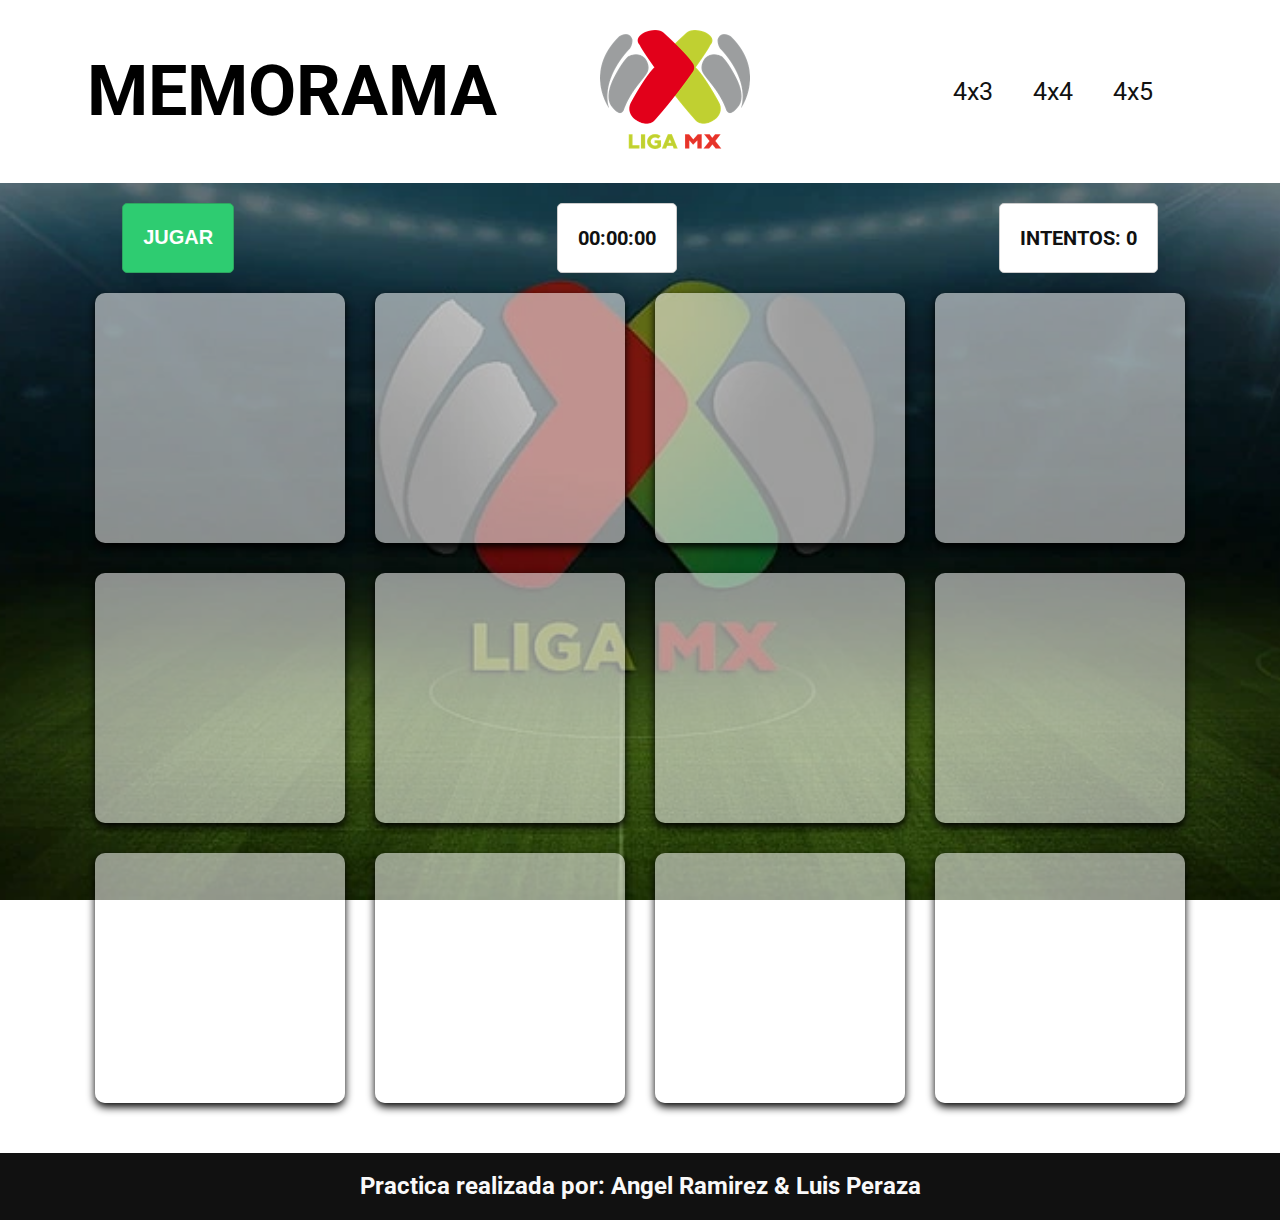
<file: index.html>
<!DOCTYPE html>
<html lang="en">
  <head>
    <meta charset="UTF-8" />
    <meta name="viewport" content="width=device-width, initial-scale=1.0" />
    <link rel="stylesheet" href="css/styles.css" />

    <link rel="preconnect" href="https://fonts.googleapis.com" />
    <link rel="preconnect" href="https://fonts.gstatic.com" crossorigin />
    <link
      href="https://fonts.googleapis.com/css2?family=Roboto:wght@500&display=swap"
      rel="stylesheet"
    />
    <link rel="icon" href="css/img/liga-mx-logo.png" type="image/x-icon" />

    <title>Memorama</title>
  </head>

  <body>
    <header class="header">
      <h1 class="header__texto">Memorama</h1>
      <div class="logo">
        <img class="header__img" src="css/img/liga-mx-logo.png" alt="" />
      </div>
      <nav class="header__nav">
        <a href="index.html">4x3</a>
        <a href="4x4.html">4x4</a>
        <a href="4x5.html">4x5</a>
      </nav>
    </header>
    <main>
      <div class="opciones">
        <button class="jugar">Jugar</button>

        <div class="tiempo">
          <p id="temporizador">00:00:00</p>
        </div>
        <div class="intentos">
          <p id="numIntentos">Intentos: 0</p>
        </div>
        
      </div>
      <div id="mensajeVictoria" class="mensaje-victoria">¡Felicidades! Has ganado</div>

      <div class="memorama bloqueo">
        <div class="carta">
          <img src="css/img/america.png" alt="Carta" />
        </div>
        <div class="carta">
          <img src="css/img/america.png" alt="Carta" />
        </div>
        <div class="carta">
          <img src="css/img/atlas.png" alt="Carta" />
        </div>
        <div class="carta">
          <img src="css/img/atlas.png" alt="Carta" />
        </div>
        <div class="carta">
          <img src="css/img/queretaro.png" alt="Carta" />
        </div>
        <div class="carta">
          <img src="css/img/queretaro.png" alt="Carta" />
        </div>
        <div class="carta">
          <img src="css/img/chivas.png" alt="Carta" />
        </div>
        <div class="carta">
          <img src="css/img/chivas.png" alt="Carta" />
        </div>
        <div class="carta">
          <img src="css/img/cruzAzul.png" alt="Carta" />
        </div>
        <div class="carta">
          <img src="css/img/cruzAzul.png" alt="Carta" />
        </div>
        <div class="carta">
          <img src="css/img/mazatlan.png" alt="Carta" />
        </div>
        <div class="carta">
          <img src="css/img/mazatlan.png" alt="Carta" />
        </div>
        <!-- Añade más cartas según sea necesario -->
      </div>
    </main>
    <footer class="footer">
      <h2>Practica realizada por: Angel Ramirez & Luis Peraza</h2>
    </footer>
    <script src="js/app.js"></script>
  </body>
</html>
</file>
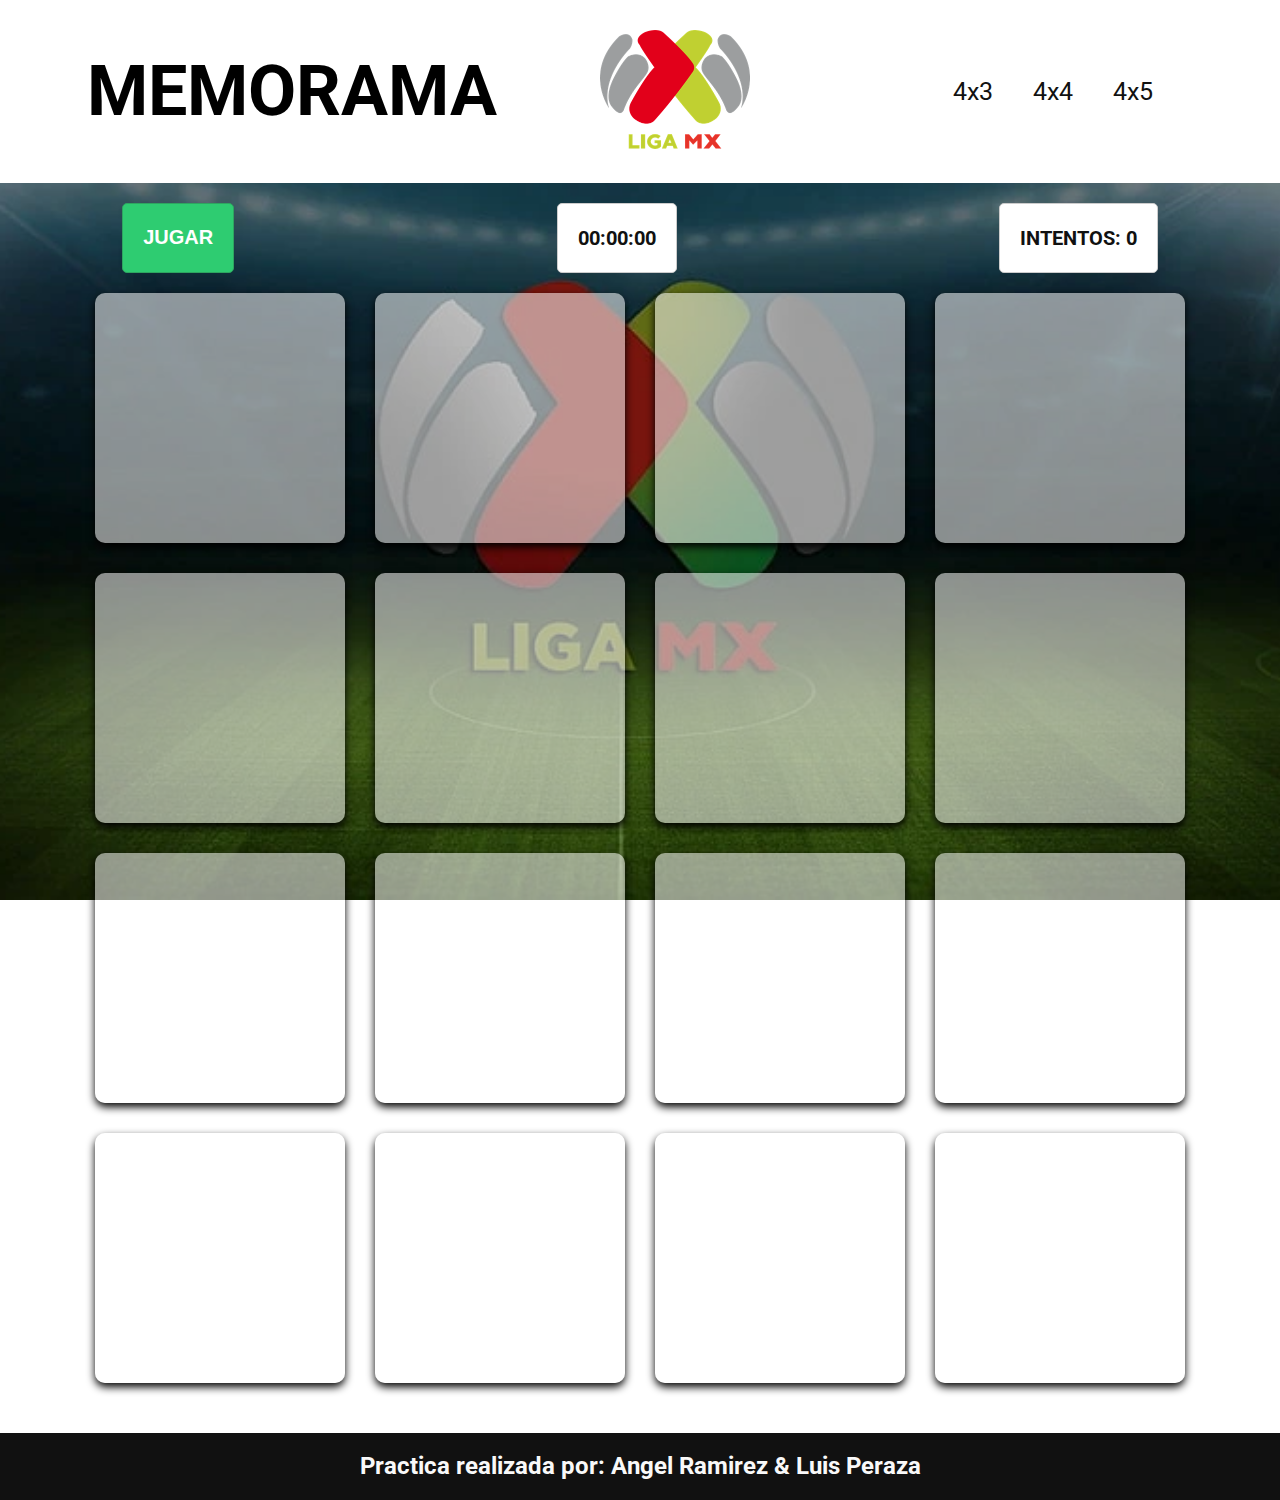
<file: 4x4.html>
<!DOCTYPE html>
<html lang="en">
  <head>
    <meta charset="UTF-8" />
    <meta name="viewport" content="width=device-width, initial-scale=1.0" />
    <link rel="stylesheet" href="css/styles.css" />

    <link rel="preconnect" href="https://fonts.googleapis.com" />
    <link rel="preconnect" href="https://fonts.gstatic.com" crossorigin />
    <link
      href="https://fonts.googleapis.com/css2?family=Roboto:wght@500&display=swap"
      rel="stylesheet"
    />
    <link rel="icon" href="css/img/liga-mx-logo.png" type="image/x-icon" />

    <title>Memorama</title>
  </head>

  <body>
    <header class="header">
      <h1 class="header__texto">Memorama</h1>
      <div class="logo">
        <img class="header__img" src="css/img/liga-mx-logo.png" alt="" />
      </div>

      <nav class="header__nav">
        <a href="index.html">4x3</a>
        <a href="4x4.html">4x4</a>
        <a href="4x5.html">4x5</a>
      </nav>
    </header>
    <main>
      <div class="opciones">
        <button class="jugar">Jugar</button>

        <div class="tiempo">
          <p id="temporizador">00:00:00</p>
        </div>
        <div class="intentos">
          <p id="numIntentos">Intentos: 0</p>
        </div>
      </div>
      <div id="mensajeVictoria" class="mensaje-victoria">¡Felicidades! Has ganado</div>
      
      <div class="memorama bloqueo">
        <div class="carta">
          <img src="css/img/america.png" alt="Carta" />
        </div>
        <div class="carta">
          <img src="css/img/america.png" alt="Carta" />
        </div>
        <div class="carta">
          <img src="css/img/atlas.png" alt="Carta" />
        </div>
        <div class="carta">
          <img src="css/img/atlas.png" alt="Carta" />
        </div>
        <div class="carta">
          <img src="css/img/queretaro.png" alt="Carta" />
        </div>
        <div class="carta">
          <img src="css/img/queretaro.png" alt="Carta" />
        </div>
        <div class="carta">
          <img src="css/img/chivas.png" alt="Carta" />
        </div>
        <div class="carta">
          <img src="css/img/chivas.png" alt="Carta" />
        </div>
        <div class="carta">
          <img src="css/img/cruzAzul.png" alt="Carta" />
        </div>
        <div class="carta">
          <img src="css/img/cruzAzul.png" alt="Carta" />
        </div>
        <div class="carta">
          <img src="css/img/mazatlan.png" alt="Carta" />
        </div>
        <div class="carta">
          <img src="css/img/mazatlan.png" alt="Carta" />
        </div>
        <div class="carta">
          <img src="css/img/puebla.png" alt="Carta" />
        </div>
        <div class="carta">
          <img src="css/img/puebla.png" alt="Carta" />
        </div>
        <div class="carta">
          <img src="css/img/pumas.png" alt="Carta" />
        </div>
        <div class="carta">
          <img src="css/img/pumas.png" alt="Carta" />
        </div>
        <!-- Añade más cartas según sea necesario -->
      </div>
    </main>
    <footer class="footer">
      <h2>Practica realizada por: Angel Ramirez & Luis Peraza</h2>
    </footer>
    <script src="js/app.js"></script>
  </body>
</html>
</file>
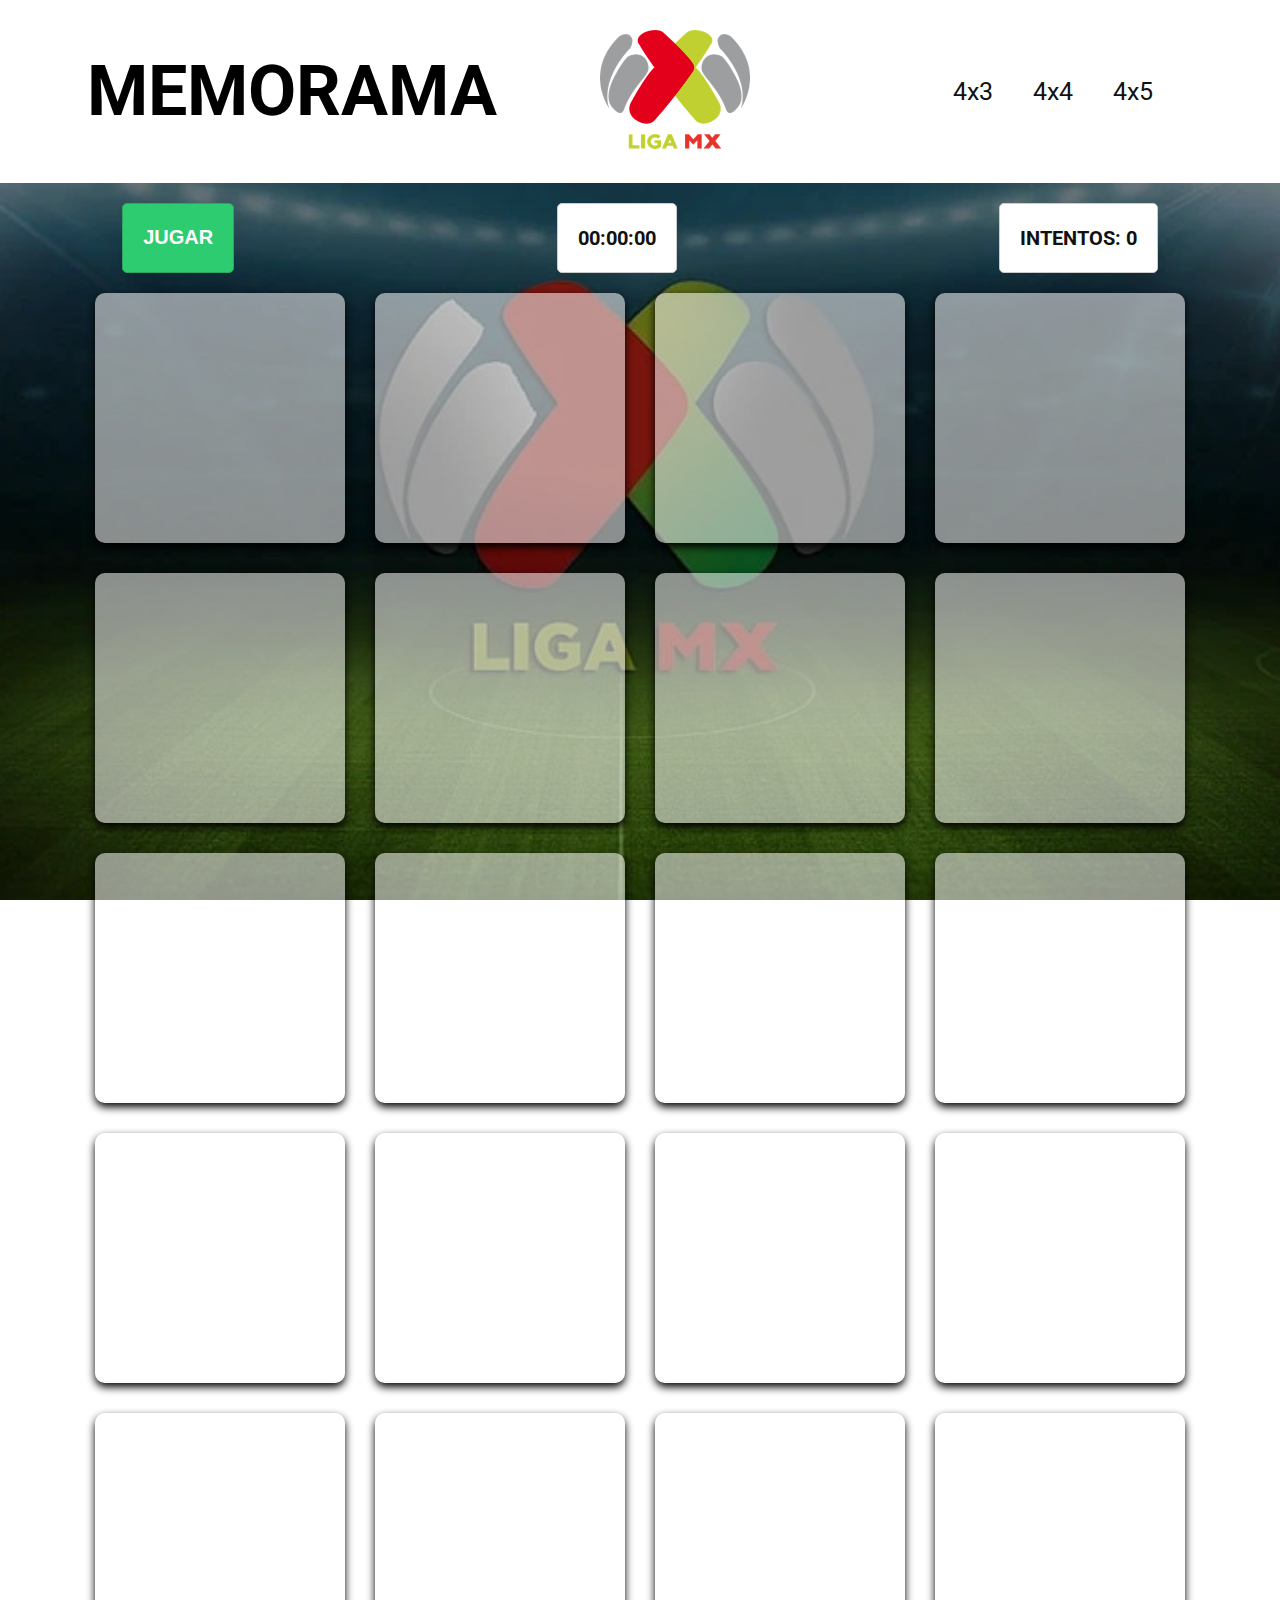
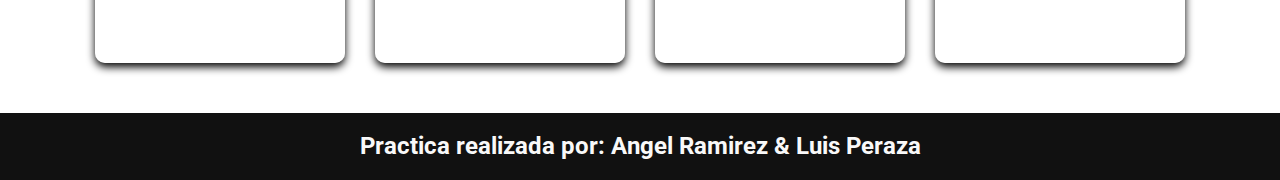
<file: 4x5.html>
<!DOCTYPE html>
<html lang="en">
  <head>
    <meta charset="UTF-8" />
    <meta name="viewport" content="width=device-width, initial-scale=1.0" />
    <link rel="stylesheet" href="css/styles.css" />

    <link rel="preconnect" href="https://fonts.googleapis.com" />
    <link rel="preconnect" href="https://fonts.gstatic.com" crossorigin />
    <link
      href="https://fonts.googleapis.com/css2?family=Roboto:wght@500&display=swap"
      rel="stylesheet"
    />
    <link rel="icon" href="css/img/liga-mx-logo.png" type="image/x-icon" />

    <title>Memorama</title>
  </head>

  <body>
    <header class="header">
      <h1 class="header__texto">Memorama</h1>
      <div class="logo">
        <img class="header__img" src="css/img/liga-mx-logo.png" alt="" />
      </div>

      <nav class="header__nav">
        <a href="index.html">4x3</a>
        <a href="4x4.html">4x4</a>
        <a href="4x5.html">4x5</a>
      </nav>
    </header>
    <main>
      <div class="opciones">
        <button class="jugar">Jugar</button>

        <div class="tiempo">
          <p id="temporizador">00:00:00</p>
        </div>
        <div class="intentos">
          <p id="numIntentos">Intentos: 0</p>
        </div>
      </div>
      <div id="mensajeVictoria" class="mensaje-victoria">¡Felicidades! Has ganado</div>

      <div class="memorama bloqueo">
        <div class="carta">
          <img src="css/img/america.png" alt="Carta" />
        </div>
        <div class="carta">
          <img src="css/img/america.png" alt="Carta" />
        </div>
        <div class="carta">
          <img src="css/img/atlas.png" alt="Carta" />
        </div>
        <div class="carta">
          <img src="css/img/atlas.png" alt="Carta" />
        </div>
        <div class="carta">
          <img src="css/img/queretaro.png" alt="Carta" />
        </div>
        <div class="carta">
          <img src="css/img/queretaro.png" alt="Carta" />
        </div>
        <div class="carta">
          <img src="css/img/chivas.png" alt="Carta" />
        </div>
        <div class="carta">
          <img src="css/img/chivas.png" alt="Carta" />
        </div>
        <div class="carta">
          <img src="css/img/cruzAzul.png" alt="Carta" />
        </div>
        <div class="carta">
          <img src="css/img/cruzAzul.png" alt="Carta" />
        </div>
        <div class="carta">
          <img src="css/img/mazatlan.png" alt="Carta" />
        </div>
        <div class="carta">
          <img src="css/img/mazatlan.png" alt="Carta" />
        </div>
        <div class="carta">
          <img src="css/img/pumas.png" alt="Carta" />
        </div>
        <div class="carta">
          <img src="css/img/pumas.png" alt="Carta" />
        </div>
        <div class="carta">
          <img src="css/img/puebla.png" alt="Carta" />
        </div>
        <div class="carta">
          <img src="css/img/puebla.png" alt="Carta" />
        </div>
        <div class="carta">
          <img src="css/img/juarez.png" alt="Carta" />
        </div>
        <div class="carta">
          <img src="css/img/juarez.png" alt="Carta" />
        </div>
        <div class="carta">
          <img src="css/img/toluca.webp" alt="Carta" />
        </div>
        <div class="carta">
          <img src="css/img/toluca.webp" alt="Carta" />
        </div>
        <!-- Añade más cartas según sea necesario -->
      </div>
    </main>
    <footer class="footer">
      <h2>Practica realizada por: Angel Ramirez & Luis Peraza</h2>
    </footer>
    <script src="js/app.js"></script>
  </body>
</html>
</file>
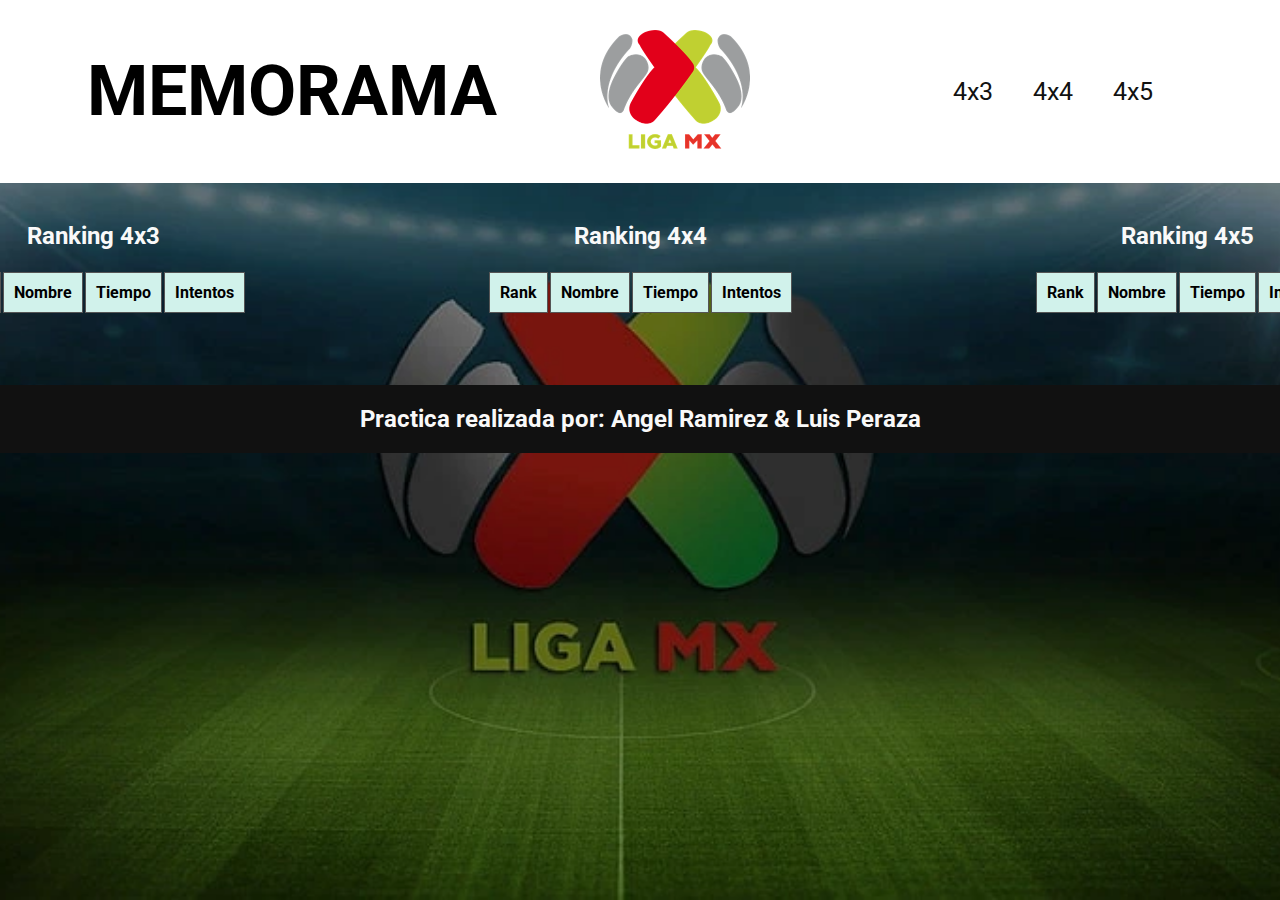
<file: rank.html>
<!DOCTYPE html>
<html lang="en">

<head>
  <meta charset="UTF-8" />
  <meta name="viewport" content="width=device-width, initial-scale=1.0" />
  <link rel="stylesheet" href="css/styles.css" />

  <link rel="preconnect" href="https://fonts.googleapis.com" />
  <link rel="preconnect" href="https://fonts.gstatic.com" crossorigin />
  <link href="https://fonts.googleapis.com/css2?family=Roboto:wght@500&display=swap" rel="stylesheet" />
  <link rel="icon" href="css/img/liga-mx-logo.png" type="image/x-icon" />

  <title>Memorama</title>
</head>

<body>
  <header class="header">
    <h1 class="header__texto">Memorama</h1>
    <div class="logo">
      <img class="header__img" src="css/img/liga-mx-logo.png" alt="" />
    </div>
    <nav class="header__nav">
      <a href="index.html">4x3</a>
      <a href="4x4.html">4x4</a>
      <a href="4x5.html">4x5</a>
    </nav>
  </header>

  <div class="columnas">
    <div class="estilosRank">
      <h2>Ranking 4x3</h2>
      <table class="tablaRank">
        <tr>
          <th>Rank</th>
          <th>Nombre</th>
          <th>Tiempo</th>
          <th>Intentos</th>
        </tr>

        <tbody id="alumnosTable"> <!--Response Json-->
        </tbody>

      </table>
    </div>

    <div class="estilosRank">
      <h2>Ranking 4x4</h2>
      <table class="tablaRank">
        <tr>
          <th>Rank</th>
          <th>Nombre</th>
          <th>Tiempo</th>
          <th>Intentos</th>
        </tr>
        <tbody id="alumnosTable2"> <!--Response Json-->
        </tbody>

      </table>
    </div>

    <div class="estilosRank">
      <h2>Ranking 4x5</h2>
      <table class="tablaRank">
        <tr>
          <th>Rank</th>
          <th>Nombre</th>
          <th>Tiempo</th>
          <th>Intentos</th>
        </tr>
        <tbody id="alumnosTable3"> <!--Response Json-->
        </tbody>
      </table>

    </div>

  </div>





  <footer class="footer">
    <h2>Practica realizada por: Angel Ramirez & Luis Peraza</h2>
  </footer>
  <script src="js/app.js"></script>
</body>

</html>
</file>
<file: css/styles.css>
html {
    font: 62.5%;
    box-sizing: border-box;
    scroll-snap-type: y mandatory;

}

*,
*:before,
*:after {
    box-sizing: inherit;
}

body {
    display: flex;
    flex-direction: column;
    justify-content: center;
    align-items: center;

    margin: 0;
    font-family: 'Roboto', sans-serif;
    background-image: url('img/wallpaper-liga-mx.webp');
    background-size: cover;
    background-position: center;
    background-attachment: fixed;
    background-repeat: no-repeat;
    position: relative;
}

.header {
    display: flex;
    flex-direction: column;
    width: 100%;
    justify-content: space-around;
    align-items: center;
    padding: 30px 50px;
    gap: 30px;
    background-color: #fff;
}

@media (min-width: 820px) {
    .header {
        flex-direction: row;
        gap: 0;
    }
}

.header__texto {
    font-size: 70px;
    margin: 0;
    text-transform: uppercase;
}

.header__img {
    width: 200px;

}

.logo {
    margin-right: 5%;
}

@media (min-width: 820px) {
    .header__img {
        width: 150px;
        margin: 0 30px;
    }
}

.header__nav {
    display: flex;
}

@media (min-width: 820px) {
    .header__nav {
        flex-direction: row;
        justify-content: space-between;
        margin: 0 20px;
    }
}

.header__nav a {
    text-decoration: none;
    color: #111;
    font-size: 25px;
    padding: 10px 20px;
    transition: all 0.3s;
}

.header__nav a:hover {
    color: #fff;
    background-color: #e74c3c;
    font-size: 30px;
    padding: 10px 20px;
    transition: all 0.3s;
}

.opciones {
    display: flex;
    max-width: 95%;
    justify-content: space-between;
    margin: 20px auto;
}

#nombre {
    background-color: #e7e7e7;
    border: 1px solid #d8d8d8;
    border-radius: 5px;
    font-size: 20px;
    font-weight: 500;
}

.jugar {
    background-color: #2ecc71;
    /* Color de fondo rojo */
    border: 1px solid #2ea560;
    /* Borde sólido de 1 píxel de ancho en color negro (#000) */
    border-radius: 5px;
    /* Borde redondeado */
    color: #fff;
    /* Color de texto blanco */
    font-size: 20px;
    text-transform: uppercase;
    font-weight: 700;
    padding: 2px 20px;
    /* Espaciado interno (10px arriba/abajo, 20px izquierda/derecha) */
    cursor: pointer;
    /* Cambia el cursor a una mano al pasar el mouse */
}



.jugar:hover {
    background-color: #43e185;
}

.reiniciar {
    background-color: #e74c3c;
    border: 1px solid #8d2e23;
}

.reiniciar:hover {
    background-color: #e96658;
}

.tiempo {
    background-color: #fff;
    /* Color de fondo rojo */
    border: 1px solid #ccc;
    /* Borde sólido de 1 píxel de ancho en color negro (#000) */
    border-radius: 5px;
    /* Borde redondeado */
    color: #111;
    /* Color de texto blanco */
    align-items: center;
    font-size: 20px;
    text-transform: uppercase;
    font-weight: 700;

    padding: 2px 20px;
    /* Espaciado interno (10px arriba/abajo, 20px izquierda/derecha) */
}

.intentos {
    background-color: #fff;
    border: 1px solid #ccc;
    border-radius: 5px;
    color: #111;
    font-size: 20px;
    text-transform: uppercase;
    font-weight: 700;
    padding: 2px 20px;
}

.bloqueo {
    pointer-events: none;
}

.bloqueo .carta {
    background-color: rgba(255, 255, 255, 0.537);
}

.memorama {
    display: grid;
    grid-template-columns: repeat(2, 1fr);

    gap: 30px;
}

@media (min-width: 820px) {
    .memorama {
        grid-template-columns: repeat(3, 1fr);
    }
}

@media (min-width: 1024px) {
    .memorama {
        grid-template-columns: repeat(4, 1fr);
    }

    .opciones {
        flex-direction: row;
    }
}

@media (max-width: 820px) {
    .opciones {
        flex-direction: column;
        align-items: center;
    }

    #nombre,
    .jugar,
    .reiniciar,
    .tiempo,
    .intentos {
        margin-bottom: 10px;
    }
}

@media (max-width: 576px) {
    .header {
        padding: 20px 30px;
    }

    .header__texto {
        font-size: 40px;
    }

    .header__img {
        width: 150px;
    }

    .opciones {
        flex-direction: column;
        align-items: center;
    }

    #nombre,
    .jugar,
    .reiniciar,
    .tiempo,
    .intentos {
        font-size: 16px;
        margin-bottom: 10px;
    }

    .carta {
        height: 160px !important;
        width: 160px !important;
        font-size: 18px;
        margin-left: 0;
    }

    .memorama {
        grid-template-columns: repeat(2, 1fr);
    }
}

.footer {
    background-color: #111;
    color: #fff;
    width: 100%;
    margin-top: 50px;
    text-align: center;
}

.carta {

    width: 250px;
    height: 250px;
    background: #ddd;
    display: flex;
    text-align: center;
    justify-content: center;
    align-items: center;
    border-radius: 10px;
    font-size: 24px;
    cursor: pointer;
    position: relative;
    overflow: hidden;
    transition: all 0.3s;
    user-select: none;
    box-shadow: 0 4px 8px rgba(0, 0, 0, 1);
    /* Nueva propiedad box-shadow */
}

.carta.dada_vuelta {
    background: #fff;
    transition: all 0.5s;
    pointer-events: none;
}

.carta.par img {
    opacity: 0.5;
    pointer-events: none;
    /* Esto evitará que las cartas emparejadas se puedan hacer clic */
}

/* Agrega esta regla para ocultar las imágenes */
.carta img {

    display: none;
    width: 90%;
    height: auto;
    transition: all 0.2s;
}

/* Agrega esta regla para mostrar la imagen cuando se dé vuelta la carta */
.carta.dada_vuelta img {
    display: block;
}

.mensaje-victoria {
    display: none;
    position: absolute;
    top: 55%;
    left: 50%;
    transform: translate(-50%, -50%);
    background-color: rgba(255, 255, 255, 0.8);
    padding: 20px;
    border-radius: 10px;
    text-align: center;
    font-size: 70px;
    font-weight: bold;
    color: #111;
    box-shadow: 0 4px 8px rgba(0, 0, 0, 1);
    z-index: 1000;
}

/*Tabla de Rankings*/

h2 {
    text-align: center;
    color: #f9f9f9;
}
.estilosRank {
    width: 100%;
    margin: 20px 0;  
}

.estilosRank th,
.estilosRank td {
    border: 1px solid #555;
    padding: 10px;
    text-align: center;

}

.estilosRank th{
    color: black;
    background-color: #D1F2EB;
}
.estilosRank td{
    color: white;
}

.columnas {
    display: grid;
    grid-template-columns: repeat(3, 1fr);
    gap: 15rem;
}
.estilosRank tr:hover {
    background: rgba(0, 0, 0, 0.4);
}

@media (max-width: 768px) {
    .columnas{
        margin: 0px;
        gap: 1rem;
        grid-template-columns: repeat(1, 1fr);
    }
    
}
</file>
